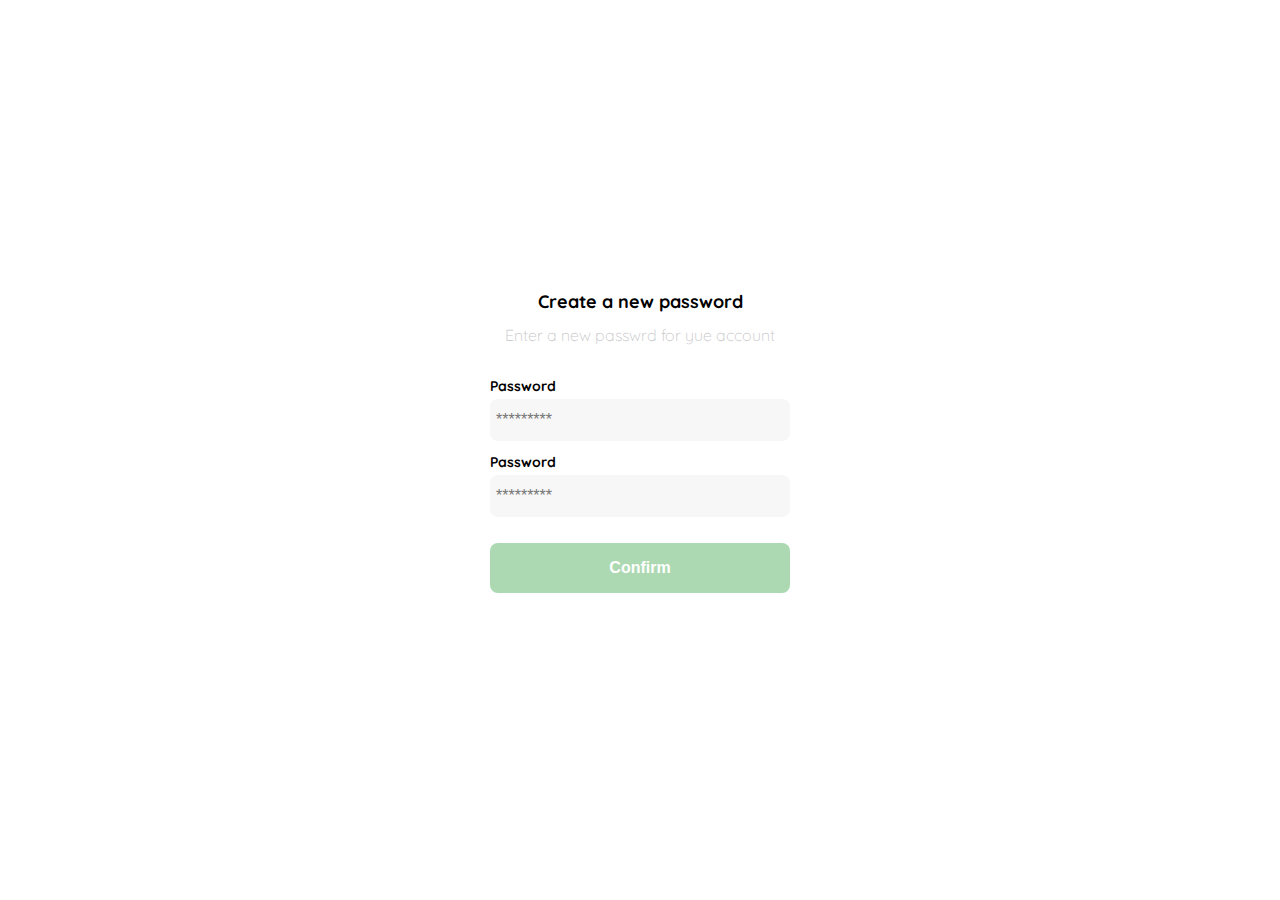
<file: clase1.html>
<!DOCTYPE html>
<html lang="en">

<head>
  <meta charset="UTF-8">
  <meta http-equiv="X-UA-Compatible" content="IE=edge">
  <meta name="viewport" content="width=device-width, initial-scale=1.0">
  <link rel="preconnect" href="https://fonts.googleapis.com">
  <link rel="preconnect" href="https://fonts.gstatic.com" crossorigin>
  <link href="https://fonts.googleapis.com/css2?family=Quicksand:wght@300;500;700&display=swap" rel="stylesheet">
  <title>Document</title>
  <style>
    :root {
      --white: #FFFFFF;
      --black: #000000;
      --very-light-pink: #C7C7C7;
      --text-input-field: #F7F7F7;
      --hospital-green: #ACD9B2;
      --sm: 14px;
      --md: 16px;
      --lg: 18px;
    }

    body {
      margin: 0;
      font-family: 'Quicksand', sans-serif;
    }

    .login {
      width: 100%;
      height: 100vh;
      display: grid;
      place-items: center;
    }

    .form-container {
      display: grid;
      grid-template-rows: auto 1fr auto;
      width: 300px;
    }

    .logo {
      width: 150px;
      margin-bottom: 48px;
      justify-self: center;
      display: none;
    }

    .title {
      font-size: var(--lg);
      margin-bottom: 12px;
      text-align: center;
    }

    .subtitle {
      color: var(--very-light-pink);
      font-size: var(--md);
      font-weight: 300;
      margin-top: 0;
      margin-bottom: 32px;
      text-align: center;
    }

    .form {
      display: flex;
      flex-direction: column;
    }

    .label {
      font-size: var(--sm);
      font-weight: bold;
      margin-bottom: 4px;
    }

    .input {
      background-color: var(--text-input-field);
      border: none;
      border-radius: 8px;
      height: 30px;
      font-size: var(--md);
      padding: 6px;
      margin-bottom: 12px;
    }

    .primary-button {
      background-color: var(--hospital-green);
      border-radius: 8px;
      border: none;
      color: var(--white);
      width: 100%;
      cursor: pointer;
      font-size: var(--md);
      font-weight: bold;
      height: 50px;
    }

    .login-button {
      margin-top: 14px;
      margin-bottom: 30px;
    }

    @media (max-width: 640px) {
      .logo {
        display: block;
      }
    }
  </style>
</head>

<body>
  <div class="login">
    <div class="form-container">
      <img src="./assets/logos/logo_yard_sale.svg" alt="logo" class="logo">

      <h1 class="title">Create a new password</h1>
      <p class="subtitle">Enter a new passwrd for yue account</p>

      <form action="/" class="form">
        <label for="password" class="label">Password</label>
        <input type="password" id="password" placeholder="*********" class="input input-password">

        <label for="new-password" class="label">Password</label>
        <input type="password" id="new-password" placeholder="*********" class="input input-password">

        <input type="submit" value="Confirm" class="primary-button login-button">
      </form>
    </div>
  </div>
</body>

</html>
</file>
